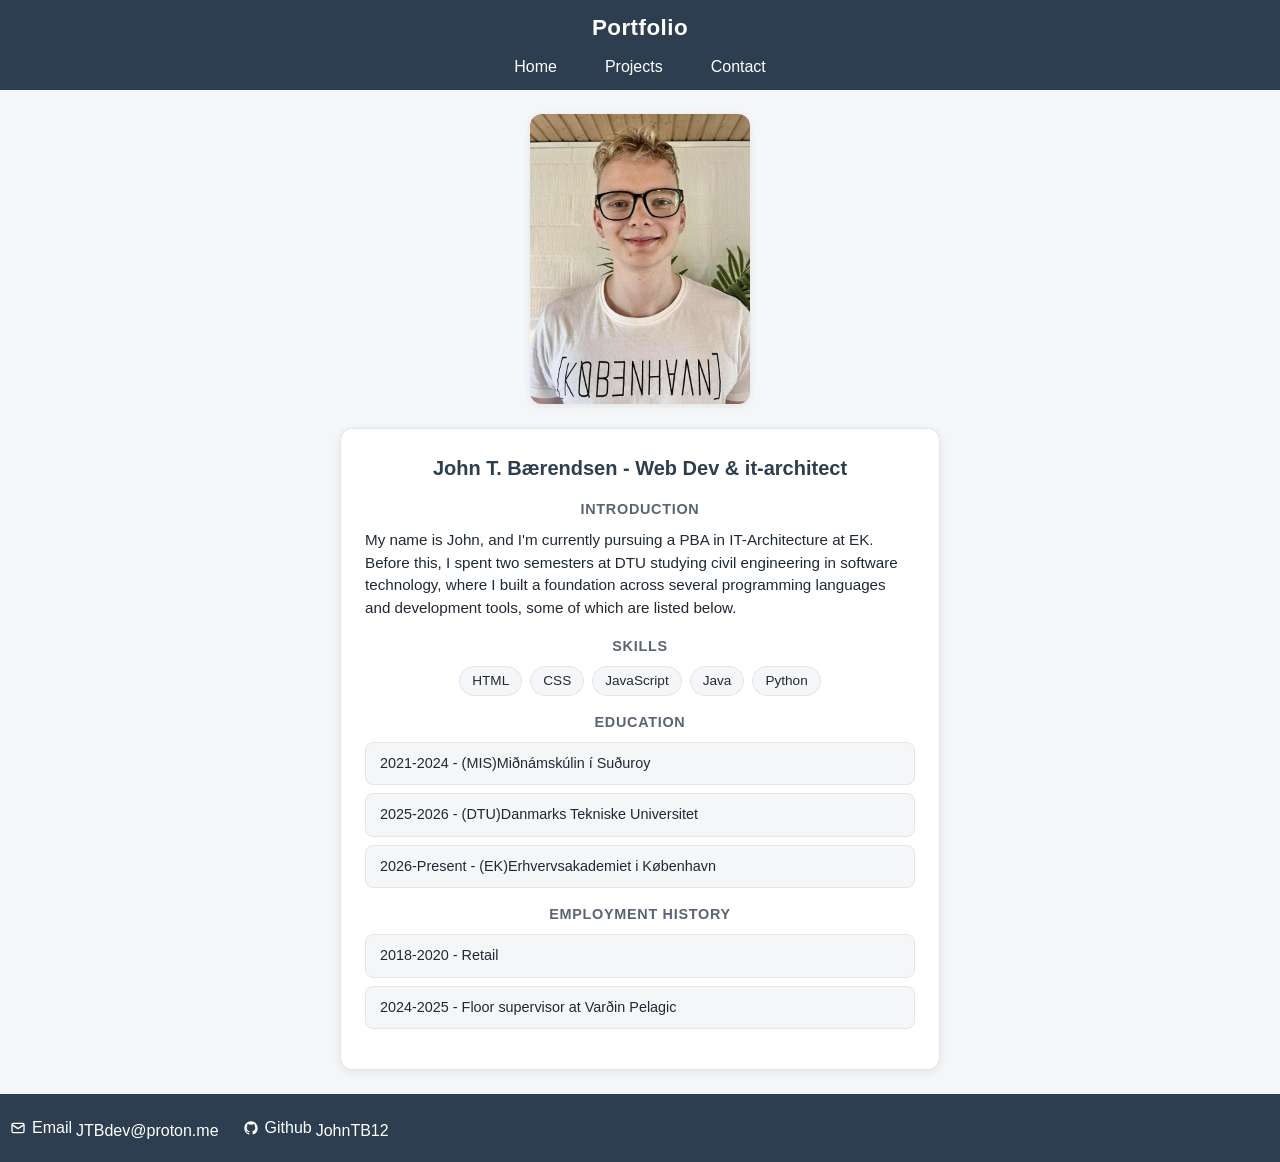
<file: index.html>
<!DOCTYPE html>
<html lang="en">
<head>
    <meta charset="UTF-8">
    <meta name="viewport" content="width=device-width, initial-scale=1.0">
    <meta name="description" content="Portfolio of John T. Bærendsen, IT-architecture student at EK.">
    <link rel="stylesheet" href="styles.css">
    <title>Portfolio - John T. Bærendsen</title>
</head>
<body>

<header class="site-header">
    <h1>Portfolio</h1>
    <nav class="site-nav">
        <ul>
            <li><a href="index.html">Home</a></li>
            <li><a href="Projects.html">Projects</a></li>
            <li><a href="Contact.html">Contact</a></li>
        </ul>
    </nav>
</header>

<main>
    <img class="portfolio-image" src="img/Portfolio-Picture.jpg" alt="Portrait of John T. Bærendsen">

    <div class="content-box">
        <h2>John T. Bærendsen - Web Dev & it-architect</h2>

        <section class="intro-section">
            <h3>Introduction</h3>
            <p>
                My name is John, and I'm currently pursuing a PBA in IT-Architecture at EK. Before this, I spent two semesters at DTU studying civil engineering in software technology, where I built a foundation across several programming languages and development tools, some of which are listed below.
            </p>
        </section>

        <section class="skills-section">
            <h3>Skills</h3>
            <ul class="skills">
                <li>HTML</li>
                <li>CSS</li>
                <li>JavaScript</li>
                <li>Java</li>
                <li>Python</li>
            </ul>
        </section>

        <section class="education-section">
            <h3>Education</h3>
            <ul class="education">
                <li>2021-2024 - (MIS)Miðnámskúlin í Suðuroy</li>
                <li>2025-2026 - (DTU)Danmarks Tekniske Universitet</li>
                <li>2026-Present - (EK)Erhvervsakademiet i København</li>
            </ul>
        </section>

        <section class="employment-section">
            <h3>Employment History</h3>
            <ul class="employment">
                <li>2018-2020 - Retail</li>
                <li>2024-2025 - Floor supervisor at Varðin Pelagic</li>
            </ul>
        </section>
    </div>
</main>
<footer class="site-footer">
    <div class="footer-div">
        <ul>
            <li>
                <a href="mailto:JTBdev@proton.me">
                    <svg class="icon" viewBox="0 0 24 24" fill="none" stroke="currentColor" stroke-width="2" aria-hidden="true">
                        <rect x="3" y="5" width="18" height="14" rx="2" stroke-linejoin="round"/>
                        <path d="M3 7l9 6 9-6" stroke-linejoin="round"/>
                    </svg>
                    Email
                </a>JTBdev@proton.me
            </li>
            <li>
                <a href="https://github.com/JohnTB12">
                    <svg class="icon" viewBox="0 0 24 24" fill="currentColor" aria-hidden="true">
                        <path d="M12 2C6.48 2 2 6.58 2 12.2c0 4.5 2.87 8.32 6.84 9.67.5.1.68-.22.68-.49 0-.24-.01-1.04-.01-1.89-2.78.62-3.37-1.22-3.37-1.22-.46-1.18-1.11-1.5-1.11-1.5-.9-.63.07-.62.07-.62 1 .07 1.53 1.05 1.53 1.05.89 1.56 2.34 1.11 2.91.85.09-.66.35-1.11.63-1.37-2.22-.26-4.56-1.14-4.56-5.06 0-1.12.39-2.03 1.03-2.75-.1-.26-.45-1.3.1-2.71 0 0 .84-.27 2.75 1.05a9.3 9.3 0 0 1 5 0c1.9-1.32 2.75-1.05 2.75-1.05.55 1.41.2 2.45.1 2.71.64.72 1.03 1.63 1.03 2.75 0 3.93-2.34 4.79-4.57 5.05.36.32.68.94.68 1.9 0 1.37-.01 2.47-.01 2.81 0 .27.18.6.69.49A10.03 10.03 0 0 0 22 12.2C22 6.58 17.52 2 12 2z"/>
                    </svg>
                    Github
                </a>JohnTB12
            </li>
        </ul>
    </div>
</footer>
</body>
</html>
</file>
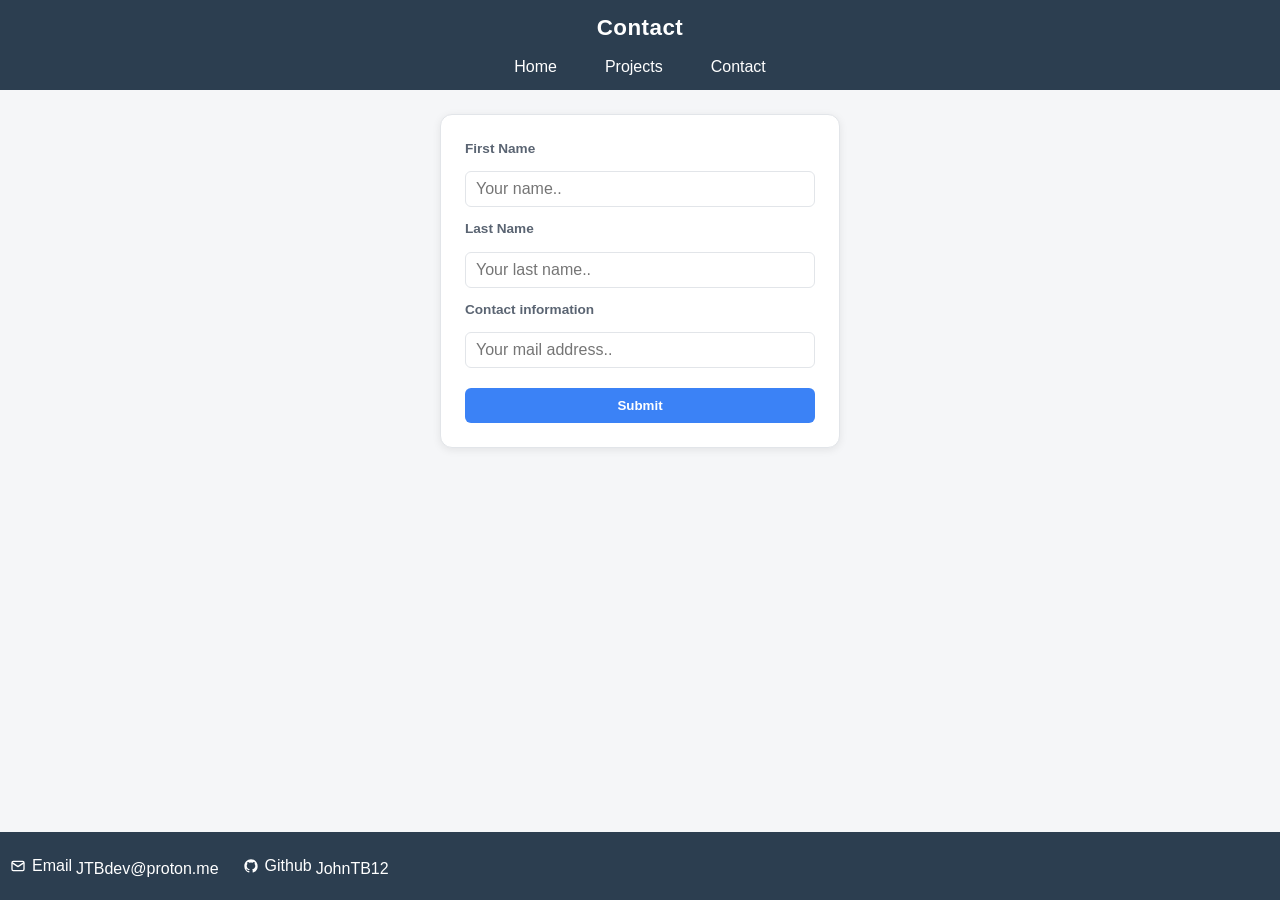
<file: Contact.html>
<!DOCTYPE html>
<html lang="en">
<head>
    <meta charset="UTF-8">
    <meta name="viewport" content="width=device-width, initial-scale=1.0">
    <link rel="stylesheet" href="styles.css">
    <title>Contact</title>
</head>
<body>
<header class="site-header">
    <h1>Contact</h1>
    <nav class="site-nav">
        <ul>
            <li><a href="index.html">Home</a></li>
            <li><a href="Projects.html">Projects</a></li>
            <li><a href="Contact.html">Contact</a></li>
        </ul>
    </nav>
</header>

<main>
    <form class="form">
        <label for="fname">First Name</label>
        <input type="text" id="fname" name="firstname" autocomplete="given-name" required placeholder="Your name..">
        <label for="lname">Last Name</label>
        <input type="text" id="lname" name="lastname" autocomplete="family-name" required placeholder="Your last name..">
        <label for="contactinfo">Contact information</label>
        <input type="email" id="contactinfo" name="contactinfo" autocomplete="email" required placeholder="Your mail address..">
        <input type="submit" value="Submit">
    </form>
</main>
<footer class="site-footer">
    <div class="footer-div">
        <ul>
            <li>
                <a href="mailto:JTBdev@proton.me">
                    <svg class="icon" viewBox="0 0 24 24" fill="none" stroke="currentColor" stroke-width="2" aria-hidden="true">
                        <rect x="3" y="5" width="18" height="14" rx="2" stroke-linejoin="round"/>
                        <path d="M3 7l9 6 9-6" stroke-linejoin="round"/>
                    </svg>
                    Email
                </a>JTBdev@proton.me
            </li>
            <li>
                <a href="https://github.com/JohnTB12">
                    <svg class="icon" viewBox="0 0 24 24" fill="currentColor" aria-hidden="true">
                        <path d="M12 2C6.48 2 2 6.58 2 12.2c0 4.5 2.87 8.32 6.84 9.67.5.1.68-.22.68-.49 0-.24-.01-1.04-.01-1.89-2.78.62-3.37-1.22-3.37-1.22-.46-1.18-1.11-1.5-1.11-1.5-.9-.63.07-.62.07-.62 1 .07 1.53 1.05 1.53 1.05.89 1.56 2.34 1.11 2.91.85.09-.66.35-1.11.63-1.37-2.22-.26-4.56-1.14-4.56-5.06 0-1.12.39-2.03 1.03-2.75-.1-.26-.45-1.3.1-2.71 0 0 .84-.27 2.75 1.05a9.3 9.3 0 0 1 5 0c1.9-1.32 2.75-1.05 2.75-1.05.55 1.41.2 2.45.1 2.71.64.72 1.03 1.63 1.03 2.75 0 3.93-2.34 4.79-4.57 5.05.36.32.68.94.68 1.9 0 1.37-.01 2.47-.01 2.81 0 .27.18.6.69.49A10.03 10.03 0 0 0 22 12.2C22 6.58 17.52 2 12 2z"/>
                    </svg>
                    Github
                </a>JohnTB12
            </li>
        </ul>
    </div>
</footer>
</body>
</html>
</file>
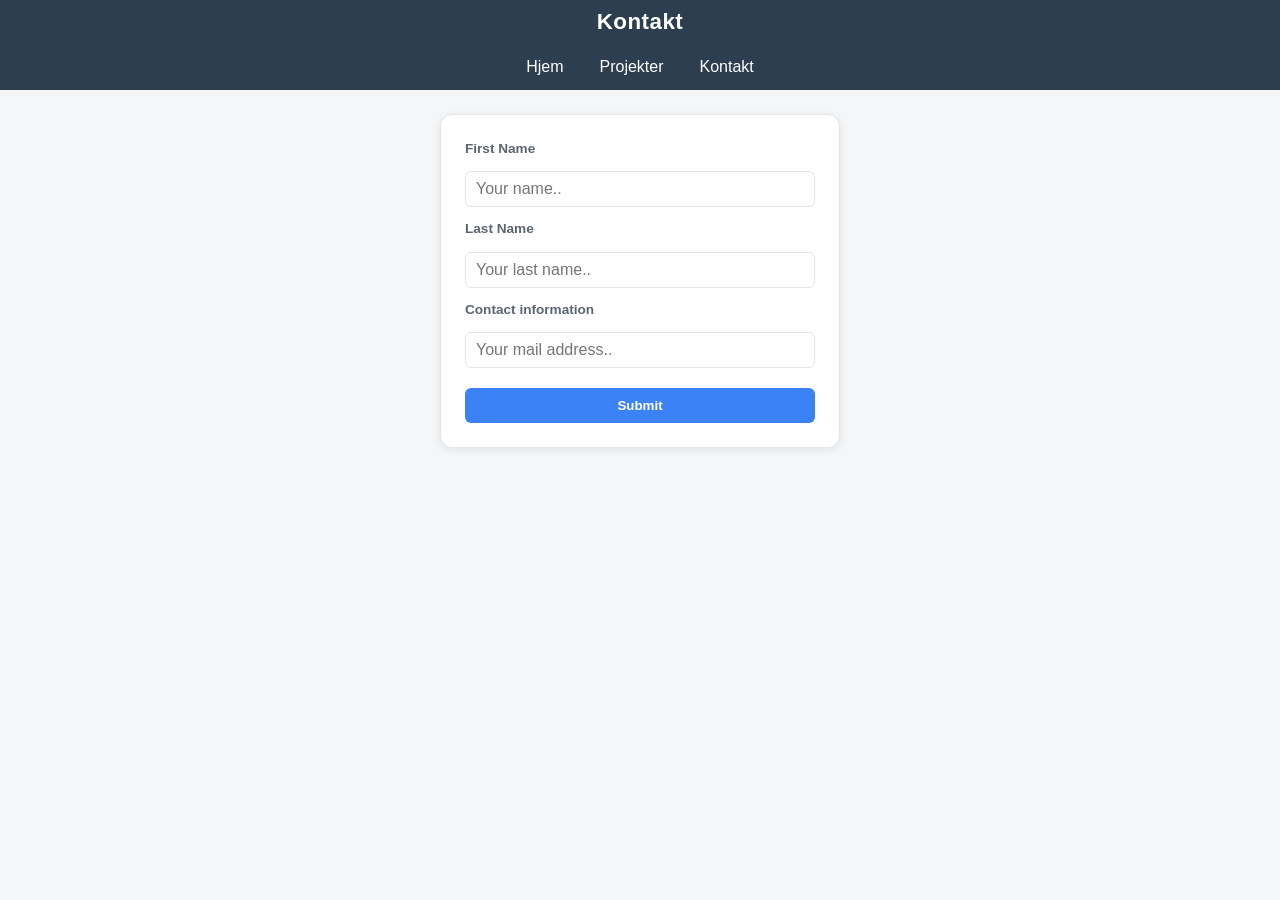
<file: Kontakt.html>
<!DOCTYPE html>
<html lang="en">
<head>
    <meta charset="UTF-8">
    <meta name="viewport" content="width=device-width, initial-scale=1.0">
    <link rel="stylesheet" href="styles.css">
    <title>Kontakt</title>
</head>
<body>
<header class="site-header">
    <h1>Kontakt</h1>
    <nav class="site-nav">
        <a href="index.html">Hjem</a>
        <a href="Projekter.html">Projekter</a>
        <a href="Kontakt.html">Kontakt</a>
    </nav>
</header>

<main>
    <form class="form">
        <label for="fname">First Name</label>
        <input type="text" id="fname" name="firstname" placeholder="Your name..">
        <label for="lname">Last Name</label>
        <input type="text" id="lname" name="lastname" placeholder="Your last name..">
        <label for="contactinfo">Contact information</label>
        <input type="text" id="contactinfo" name="contactinfo" placeholder="Your mail address..">
        <input type="submit" value="Submit">
    </form>
</main>

</body>
</html>
</file>
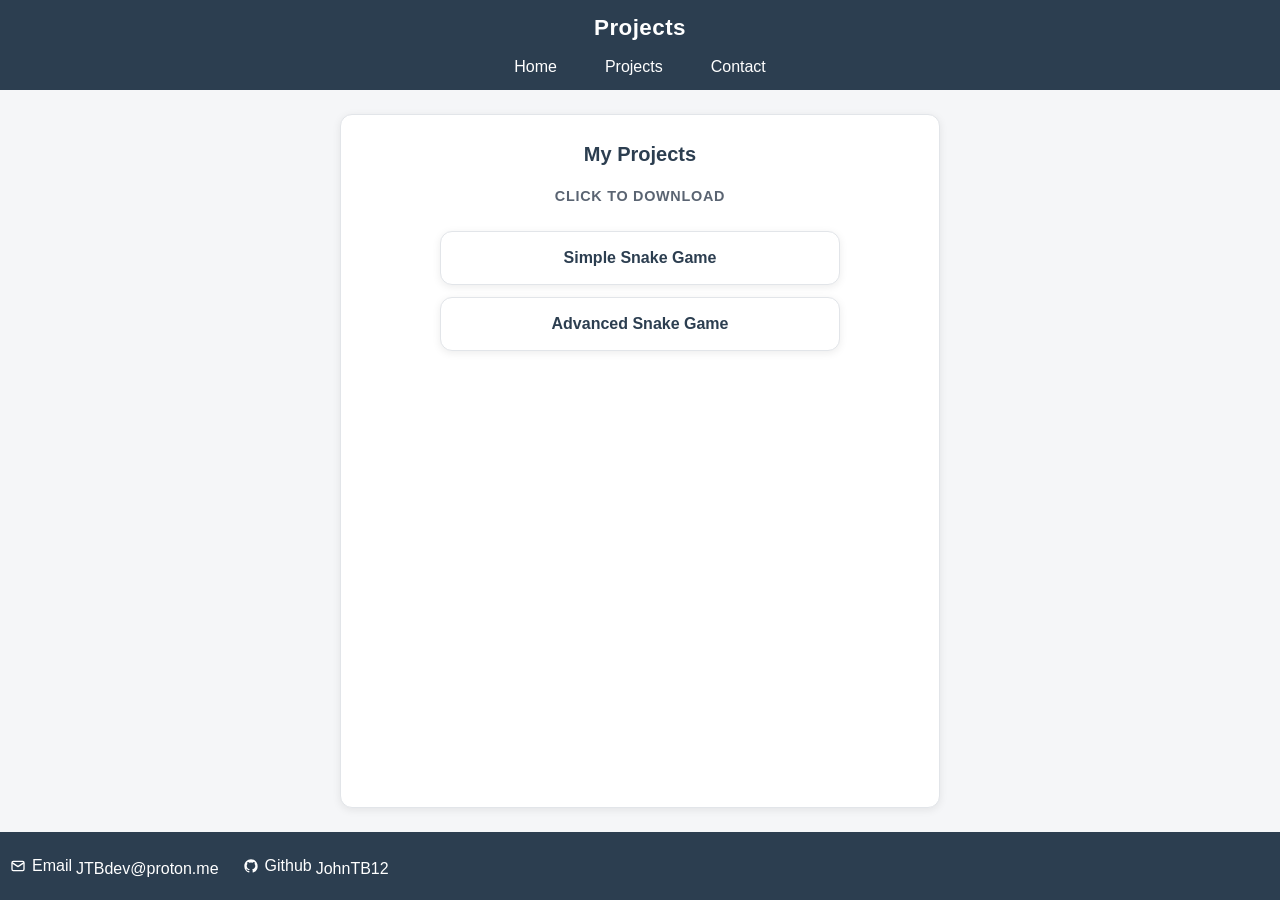
<file: Projects.html>
<!DOCTYPE html>
<html lang="en">
<head>
    <meta charset="UTF-8">
    <meta name="viewport" content="width=device-width, initial-scale=1.0">
    <link rel="stylesheet" href="styles.css">
    <title>Projects</title>
</head>
<body>
<header class="site-header">
    <h1>Projects</h1>
    <nav class="site-nav">
        <ul>
            <li><a href="index.html">Home</a></li>
            <li><a href="Projects.html">Projects</a></li>
            <li><a href="Contact.html">Contact</a></li>
        </ul>
    </nav>
</header>

<main class="content-box">
    <h2>My Projects</h2>
    <h3>Click to download</h3>
    <ul class="projects-list">
        <li><a href="Projects/simple.zip" download>Simple Snake Game</a></li>
        <li><a href="Projects/advanced.zip" download>Advanced Snake Game</a></li>
    </ul>
</main>
<footer class="site-footer">
    <div class="footer-div">
        <ul>
            <li>
                <a href="mailto:JTBdev@proton.me">
                    <svg class="icon" viewBox="0 0 24 24" fill="none" stroke="currentColor" stroke-width="2" aria-hidden="true">
                        <rect x="3" y="5" width="18" height="14" rx="2" stroke-linejoin="round"/>
                        <path d="M3 7l9 6 9-6" stroke-linejoin="round"/>
                    </svg>
                    Email
                </a>JTBdev@proton.me
            </li>
            <li>
                <a href="https://github.com/JohnTB12">
                    <svg class="icon" viewBox="0 0 24 24" fill="currentColor" aria-hidden="true">
                        <path d="M12 2C6.48 2 2 6.58 2 12.2c0 4.5 2.87 8.32 6.84 9.67.5.1.68-.22.68-.49 0-.24-.01-1.04-.01-1.89-2.78.62-3.37-1.22-3.37-1.22-.46-1.18-1.11-1.5-1.11-1.5-.9-.63.07-.62.07-.62 1 .07 1.53 1.05 1.53 1.05.89 1.56 2.34 1.11 2.91.85.09-.66.35-1.11.63-1.37-2.22-.26-4.56-1.14-4.56-5.06 0-1.12.39-2.03 1.03-2.75-.1-.26-.45-1.3.1-2.71 0 0 .84-.27 2.75 1.05a9.3 9.3 0 0 1 5 0c1.9-1.32 2.75-1.05 2.75-1.05.55 1.41.2 2.45.1 2.71.64.72 1.03 1.63 1.03 2.75 0 3.93-2.34 4.79-4.57 5.05.36.32.68.94.68 1.9 0 1.37-.01 2.47-.01 2.81 0 .27.18.6.69.49A10.03 10.03 0 0 0 22 12.2C22 6.58 17.52 2 12 2z"/>
                    </svg>
                    Github
                </a>JohnTB12
            </li>
        </ul>
    </div>
</footer>
</body>
</html>
</file>
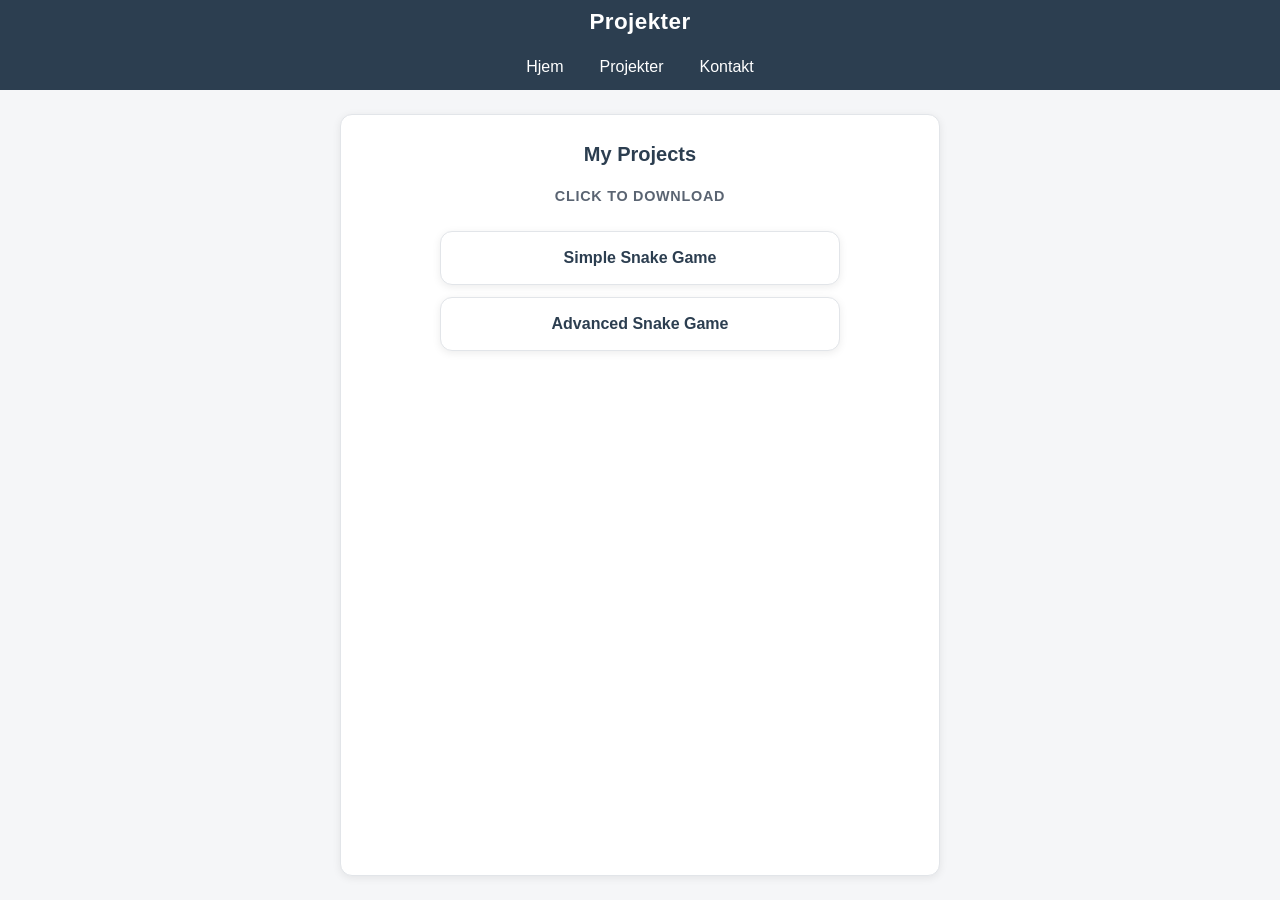
<file: Projekter.html>
<!DOCTYPE html>
<html lang="en">
<head>
    <meta charset="UTF-8">
    <meta name="viewport" content="width=device-width, initial-scale=1.0">
    <link rel="stylesheet" href="styles.css">
    <title>Projekter</title>
</head>
<body>
<header class="site-header">
    <h1>Projekter</h1>
    <nav class="site-nav">
        <a href="index.html">Hjem</a>
        <a href="Projekter.html">Projekter</a>
        <a href="Kontakt.html">Kontakt</a>
    </nav>
</header>

<main class="content-box">
    <h2>My Projects</h2>
    <h3>Click to download</h3>
    <ul class="projects-list">
        <li><a href="abcd.zip" download>Simple Snake Game</a></li>
        <li><a href="abc.zip" download>Advanced Snake Game</a></li>
    </ul>
</main>

</body>
</html>
</file>
<file: styles.css>
:root {
    --color-bg: #f5f6f8;
    --color-surface: #ffffff;
    --color-primary: #2c3e50;
    --color-accent: #3b82f6;
    --color-text: #1f2933;
    --color-text-muted: #5a6472;
    --color-border: #e2e5e9;
    --radius: 12px;
    --shadow: 0 2px 8px rgba(0, 0, 0, 0.08);
    --font-base: -apple-system, BlinkMacSystemFont, "Segoe UI", Roboto, Helvetica, Arial, sans-serif;
}

*, *::before, *::after {
    box-sizing: border-box;
}

html, body {
    height: 100%;
}

body {
    margin: 0;
    font-family: var(--font-base);
    background-color: var(--color-bg);
    color: var(--color-text);
    text-align: center;
    line-height: 1.5;
    display: flex;
    flex-direction: column;
    min-height: 100vh;
}

main {
    flex: 1 0 auto;
}

.site-footer {
    flex-shrink: 0;
}

.site-header {
    background-color: var(--color-primary);
    color: #fff;
    width: 100%;
    padding: 16px 0;
}

.site-header h1 {
    margin: 0 0 10px;
    font-size: 1.4rem;
    font-weight: 600;
    letter-spacing: 0.02em;
}

.site-nav {
    display: flex;
    flex-direction: column;
    align-items: center;
    gap: 4px;
}

.site-nav a {
    color: #fff;
    text-decoration: none;
    padding: 6px 14px;
    border-radius: 6px;
    font-weight: 500;
    transition: background-color 0.15s ease;
}

.site-nav a:hover,
.site-nav a:focus-visible {
    background-color: rgba(255, 255, 255, 0.15);
}
.site-nav ul {
    display: flex;
    list-style: none;
    gap: 20px;
    padding: 0;
    margin: 0;
}

.content-box {
    background-color: var(--color-surface);
    border: 1px solid var(--color-border);
    border-radius: var(--radius);
    box-shadow: var(--shadow);
    width: min(92%, 600px);
    margin: 24px auto;
    padding: 24px;
}

.content-box h2 {
    margin-top: 0;
    font-size: 1.25rem;
    color: var(--color-primary);
}

.content-box h3 {
    font-size: 0.9rem;
    color: var(--color-text-muted);
    text-transform: uppercase;
    letter-spacing: 0.05em;
    margin-bottom: 8px;
}

.intro-section p {
    text-align: left;
    margin: 0 0 16px;
    font-size: 0.95rem;
}

.portfolio-image {
    display: block;
    width: 100%;
    max-width: 220px;
    height: auto;
    margin: 24px auto 0;
    border-radius: var(--radius);
    box-shadow: var(--shadow);
}

.skills {
    list-style: none;
    padding: 0;
    margin: 0 0 16px;
    display: flex;
    flex-wrap: wrap;
    justify-content: center;
    gap: 8px;
}

.skills li {
    background-color: var(--color-bg);
    border: 1px solid var(--color-border);
    border-radius: 999px;
    padding: 4px 12px;
    font-size: 0.85rem;
    font-weight: 500;
}

.education,
.employment {
    list-style: none;
    padding: 0;
    margin: 0 0 16px;
    display: flex;
    flex-direction: column;
    gap: 8px;
    text-align: left;
}

.education li,
.employment li {
    background-color: var(--color-bg);
    border: 1px solid var(--color-border);
    border-radius: 8px;
    padding: 10px 14px;
    font-size: 0.9rem;
}

.site-footer {
    background-color: var(--color-primary);
    color: #fff;
    width: 100%;
    padding: 16px 0;
    padding-left: 6px;
}
.site-footer a {
    color: #fff;
    text-decoration: none;
    padding: 6px 4px;
    border-radius: 6px;
    font-weight: 500;
    transition: background-color 0.15s ease;
    display: inline-flex;
    align-items: center;
}

.icon {
    width: 16px;
    height: 16px;
    margin-right: 6px;
    flex-shrink: 0;
}

.site-footer div {
    display: flex;
    flex-direction: column;
    align-items: start;
    gap: 4px;
}
.site-footer ul {
    display: flex;
    list-style: none;
    gap: 20px;
    padding: 0;
    margin: 0;
}

.site-footer a:hover,
.site-footer a:focus-visible {
    background-color: rgba(255, 255, 255, 0.15);
}
.form {
    display: flex;
    flex-direction: column;
    align-items: stretch;
    gap: 12px;
    width: min(92%, 400px);
    margin: 24px auto;
    background-color: var(--color-surface);
    border: 1px solid var(--color-border);
    border-radius: var(--radius);
    box-shadow: var(--shadow);
    padding: 24px;
    text-align: left;
}

.form label {
    font-size: 0.85rem;
    font-weight: 600;
    color: var(--color-text-muted);
}

.form input[type="text"],
.form input[type="email"] {
    padding: 8px 10px;
    border: 1px solid var(--color-border);
    border-radius: 6px;
    font-size: 1rem;
    font-family: inherit;
}

.form input[type="text"]:focus,
.form input[type="email"]:focus {
    outline: 2px solid var(--color-accent);
    outline-offset: 1px;
}

.form input[type="submit"] {
    margin-top: 8px;
    padding: 10px;
    border: none;
    border-radius: 6px;
    background-color: var(--color-accent);
    color: #fff;
    font-weight: 600;
    cursor: pointer;
}

.form input[type="submit"]:hover {
    background-color: #2f6fd6;
}

.projects-list {
    list-style: none;
    padding: 0;
    display: flex;
    flex-direction: column;
    gap: 12px;
    width: min(92%, 400px);
    margin: 24px auto;
}

.projects-list a {
    display: block;
    background-color: var(--color-surface);
    border: 1px solid var(--color-border);
    border-radius: var(--radius);
    box-shadow: var(--shadow);
    padding: 14px;
    text-decoration: none;
    color: var(--color-primary);
    font-weight: 600;
    transition: border-color 0.15s ease;
}

.projects-list a:hover {
    border-color: var(--color-accent);
}

@media (min-width: 600px) {
    .site-header {
        position: fixed;
        top: 0;
        left: 0;
        height: 90px;
        display: flex;
        flex-direction: column;
        justify-content: center;
    }

    .site-nav {
        flex-direction: row;
        justify-content: center;
        gap: 8px;
    }

    body {
        padding-top: 90px;
    }
}
</file>
